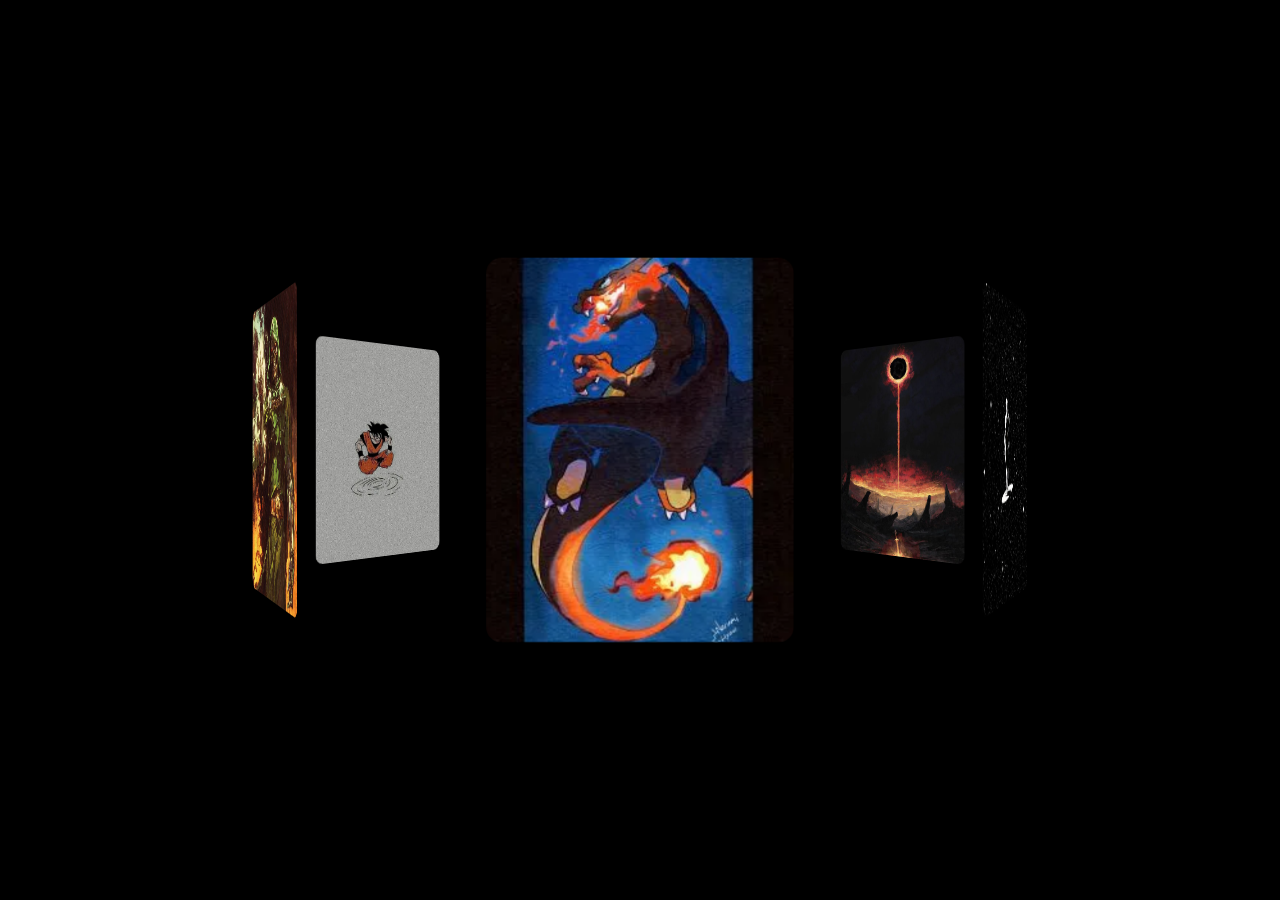
<file: 3D Slider/index.html>
<!DOCTYPE html>
<html lang="en">
<head>
    <meta charset="UTF-8">
    <meta name="viewport" content="width=device-width, initial-scale=1.0">
    <title>Document</title>
    <link rel="stylesheet" href="debug.css">
</head>
<body>
    <div class="banner">
        <div class="slider" style="--quantity: 6">
            <div class="item" style="--position:1"><img src="4140184.webp" alt=""></div>
            <div class="item" style="--position:2"><img src="download (4).jpeg" alt=""></div>
            <div class="item" style="--position:3"><img src="download (2).jpeg" alt=""></div>
            <div class="item" style="--position:4"><img src="take me.jpeg" alt=""></div>
            <div class="item" style="--position:5"><img src="download (3).jpeg" alt=""></div>
            <div class="item" style="--position:6"><img src="download (5).jpeg" alt=""></div>
        </div>
    </div>
</body>
</html>
</file>
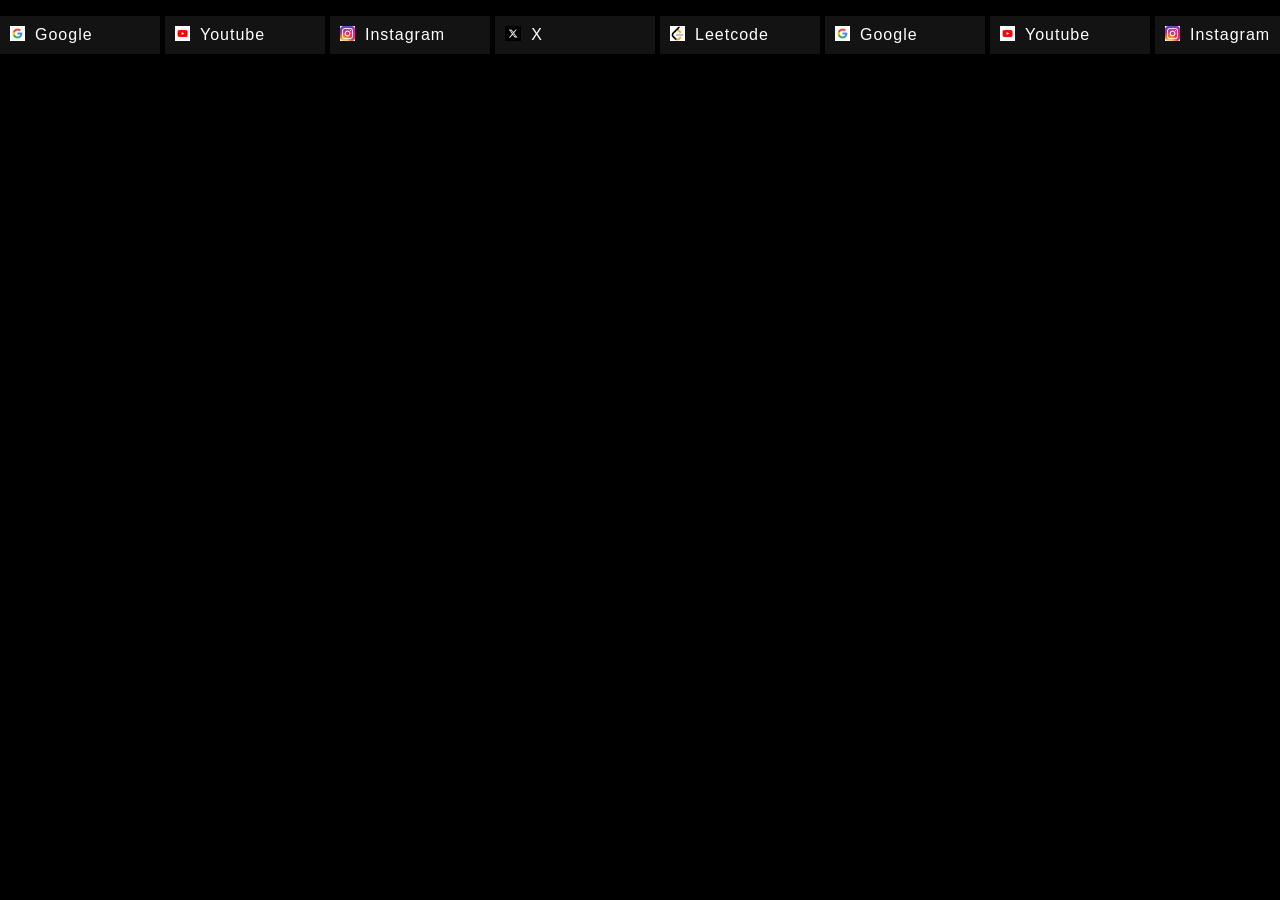
<file: Autoplay Slider/index.html>
<!DOCTYPE html>
<html lang="en">
<head>
    <meta charset="UTF-8">
    <meta name="viewport" content="width=device-width, initial-scale=1.0">
    <title>Document</title>
    <link rel="stylesheet" href="style.css">
</head>
<body>
    <div class="slider">
        <ul>
            <li>
                <img src="Keeping Up with Google_ The One Blog to Rule Them All!.jpeg" alt=""> Google
            </li>
            <li>
                <img src="YouTube.jpeg" alt=""> Youtube
            </li>
            <li>
                <img src="makeup_skincarer.jpeg" alt=""> Instagram
            </li>
            <li>
                <img src="download.jpeg" alt=""> X
            </li>
            <li>
                <img src="Leetcode Programmer Developer Sticker Laptop Tech Sticker.jpeg" alt=""> Leetcode
            </li>
            <li>
                <img src="Keeping Up with Google_ The One Blog to Rule Them All!.jpeg" alt=""> Google
            </li>
            <li>
                <img src="YouTube.jpeg" alt=""> Youtube
            </li>
            <li>
                <img src="makeup_skincarer.jpeg" alt=""> Instagram
            </li>
            <li>
                <img src="download.jpeg" alt=""> X
            </li>
            <li>
                <img src="Leetcode Programmer Developer Sticker Laptop Tech Sticker.jpeg" alt=""> Leetcode
            </li>
        </ul>
    </div>
    
</body>
</html>
</file>
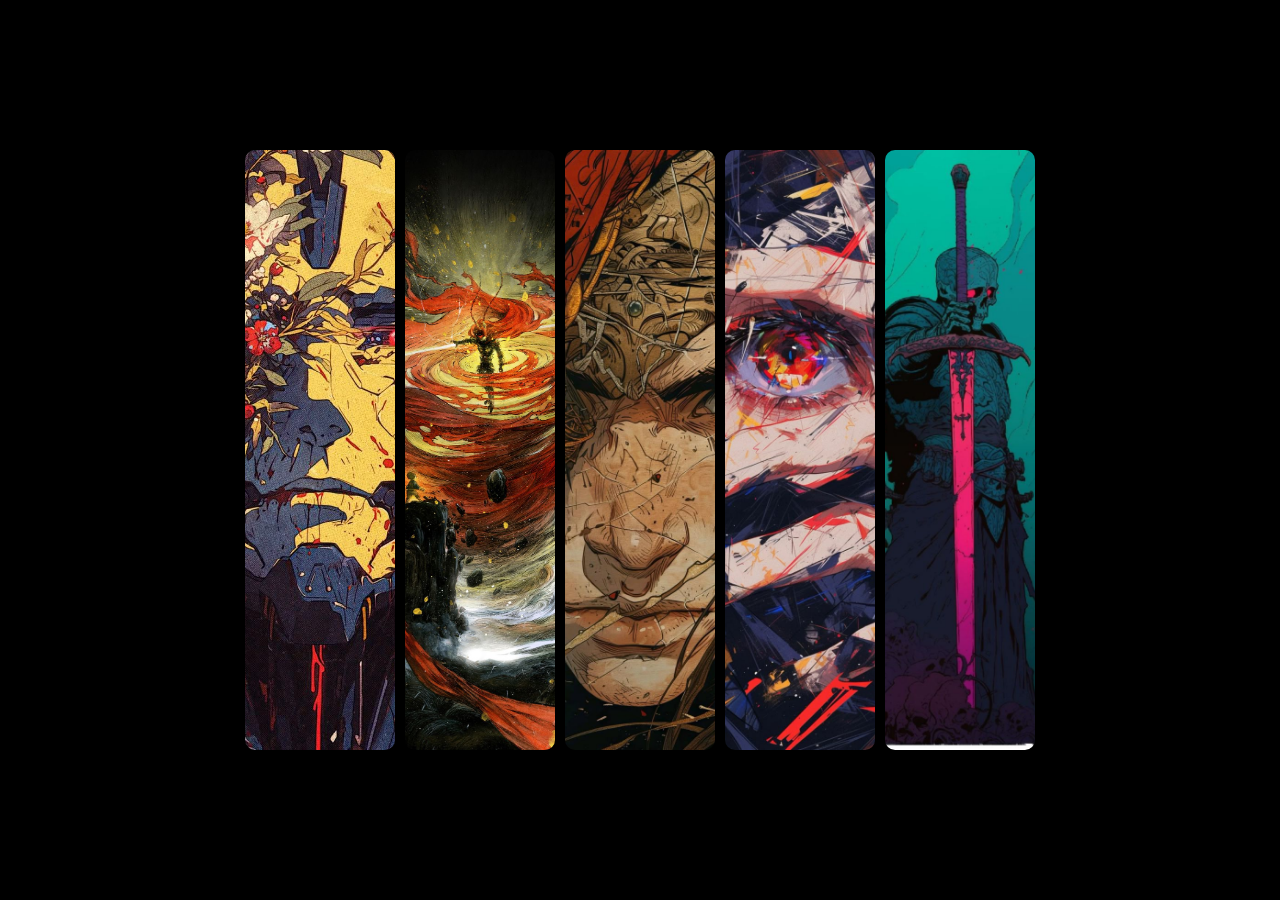
<file: Hover effect/index.html>
<!DOCTYPE html>
<html lang="en">
  <head>
    <meta charset="UTF-8" />
    <meta name="viewport" content="width=device-width, initial-scale=1.0" />
    <title>Document</title>
    <link rel="stylesheet" href="style.css" />
  </head>
  <body>
    <div class="banner">
      <div class="list">
        <div class="item"><img src="download (1).jpeg" alt="" /></div>
        <div class="item"><img src="download.jpeg" alt="" /></div>
        <div class="item"><img src="𒉭.jpeg" alt="" /></div>
        <div class="item"><img src="Fiery Vision.jpeg" alt="" /></div>
        <div class="item"><img src="download (3).jpeg" alt="" /></div>
      </div>
    </div>
  </body>
</html>
</file>
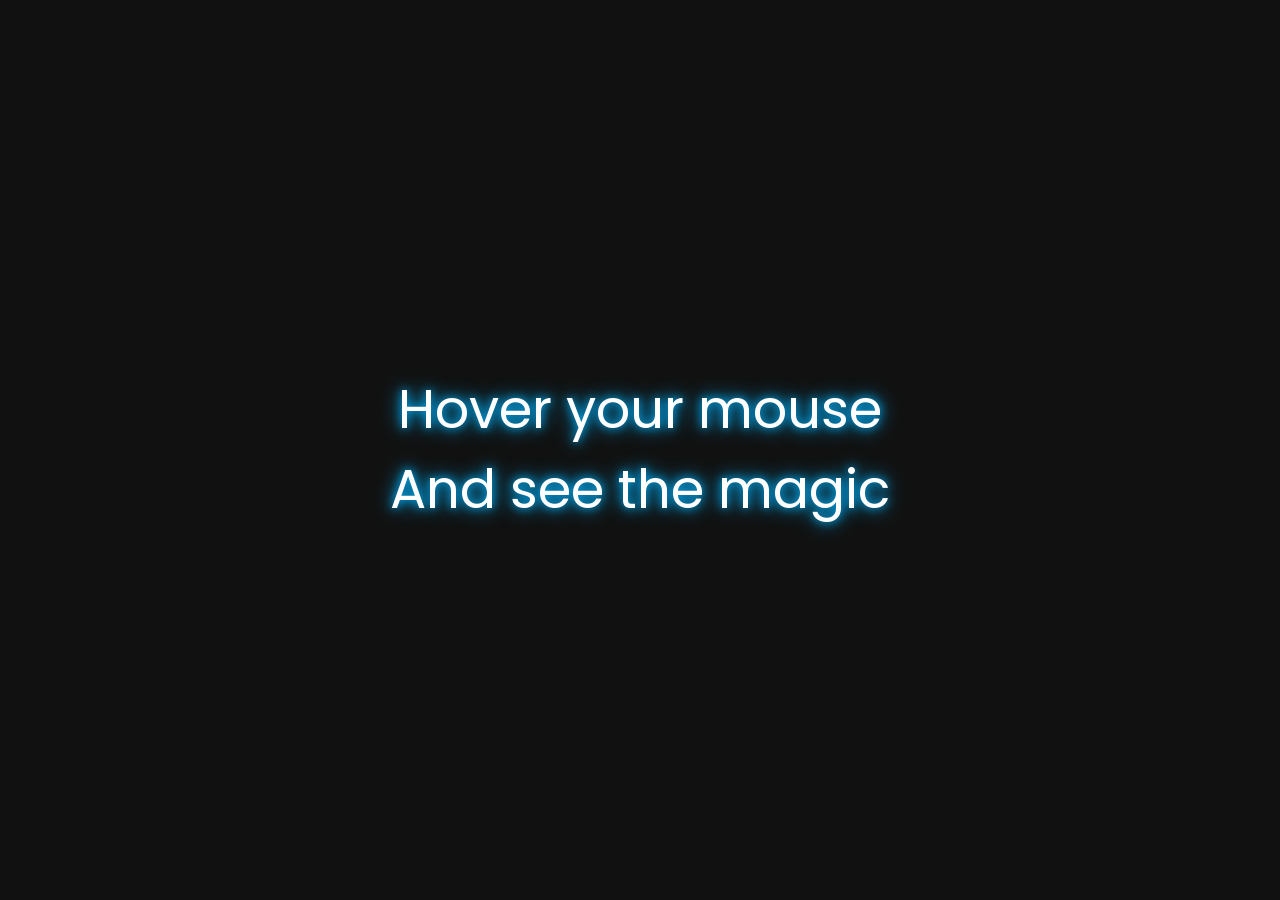
<file: Image Trail Effect/index.html>
<!DOCTYPE html>
<html lang="en">
<head>
    <meta charset="UTF-8">
    <meta name="viewport" content="width=device-width, initial-scale=1.0">
    <title>Document</title>
    <link rel="stylesheet" href="style.css">
</head>
<body>
    <div id="container">
        <div class="heading">
            <h1>Hover your mouse</h1>
            <h1>And see the magic</h1>
        </div>
    </div>
    


    <script src="https://cdnjs.cloudflare.com/ajax/libs/gsap/3.13.0/gsap.min.js" integrity="sha512-NcZdtrT77bJr4STcmsGAESr06BYGE8woZdSdEgqnpyqac7sugNO+Tr4bGwGF3MsnEkGKhU2KL2xh6Ec+BqsaHA==" crossorigin="anonymous" referrerpolicy="no-referrer"></script>
    <script src="script.js"></script>
</body>
</html>
</file>
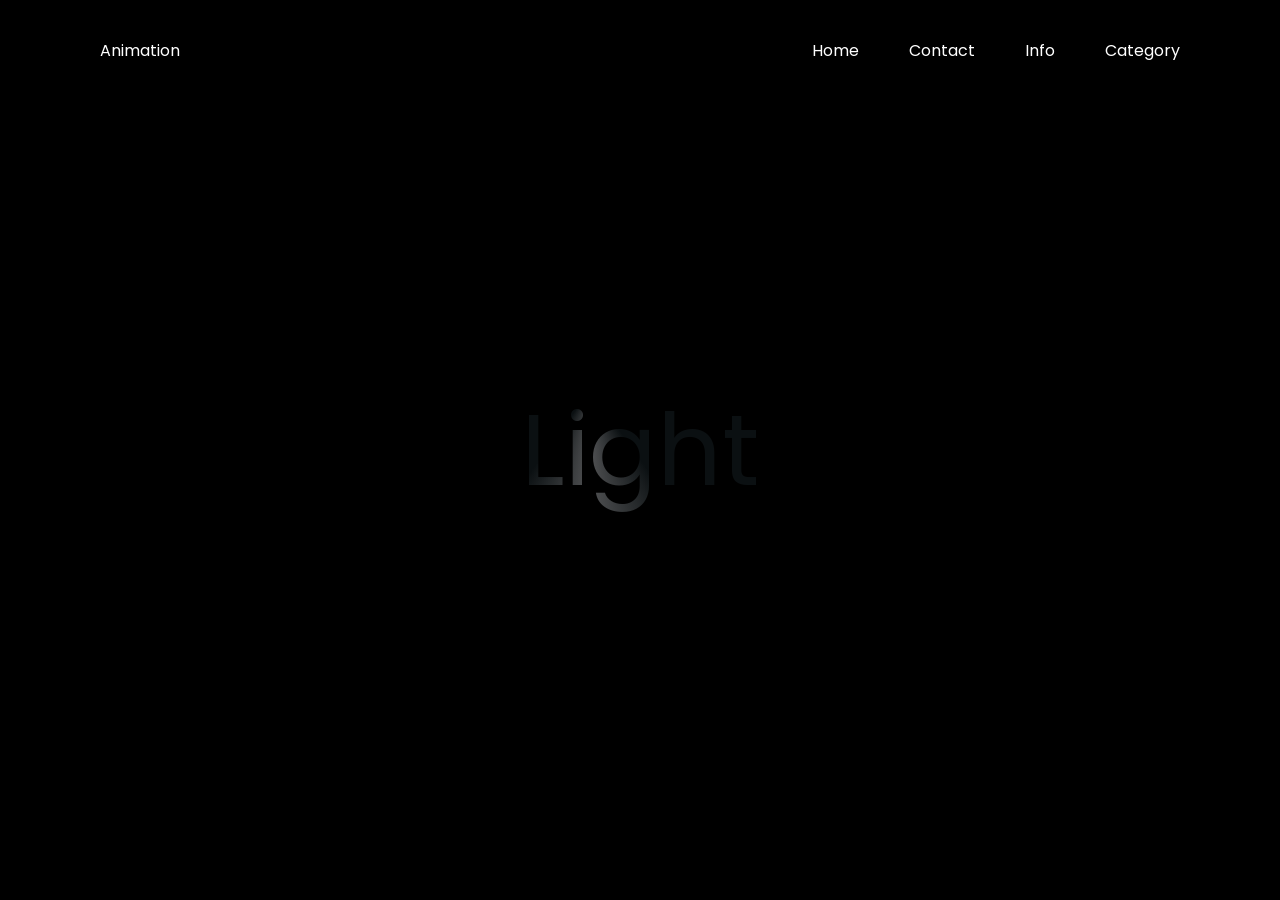
<file: Landing-Page/index.html>
<!DOCTYPE html>
<html lang="en">
<head>
    <meta charset="UTF-8">
    <meta name="viewport" content="width=device-width, initial-scale=1.0">
    <title>Document</title>
    <link rel="stylesheet" href="style.css">
</head>
<body>
    <header>
        <div>Animation</div>
        <ul>
            <li>Home</li>
            <li>Contact</li>
            <li>Info</li>
            <li>Category</li>
        </ul>
    </header>
    <div class="light">Light</div>
</body>
</html>
</file>
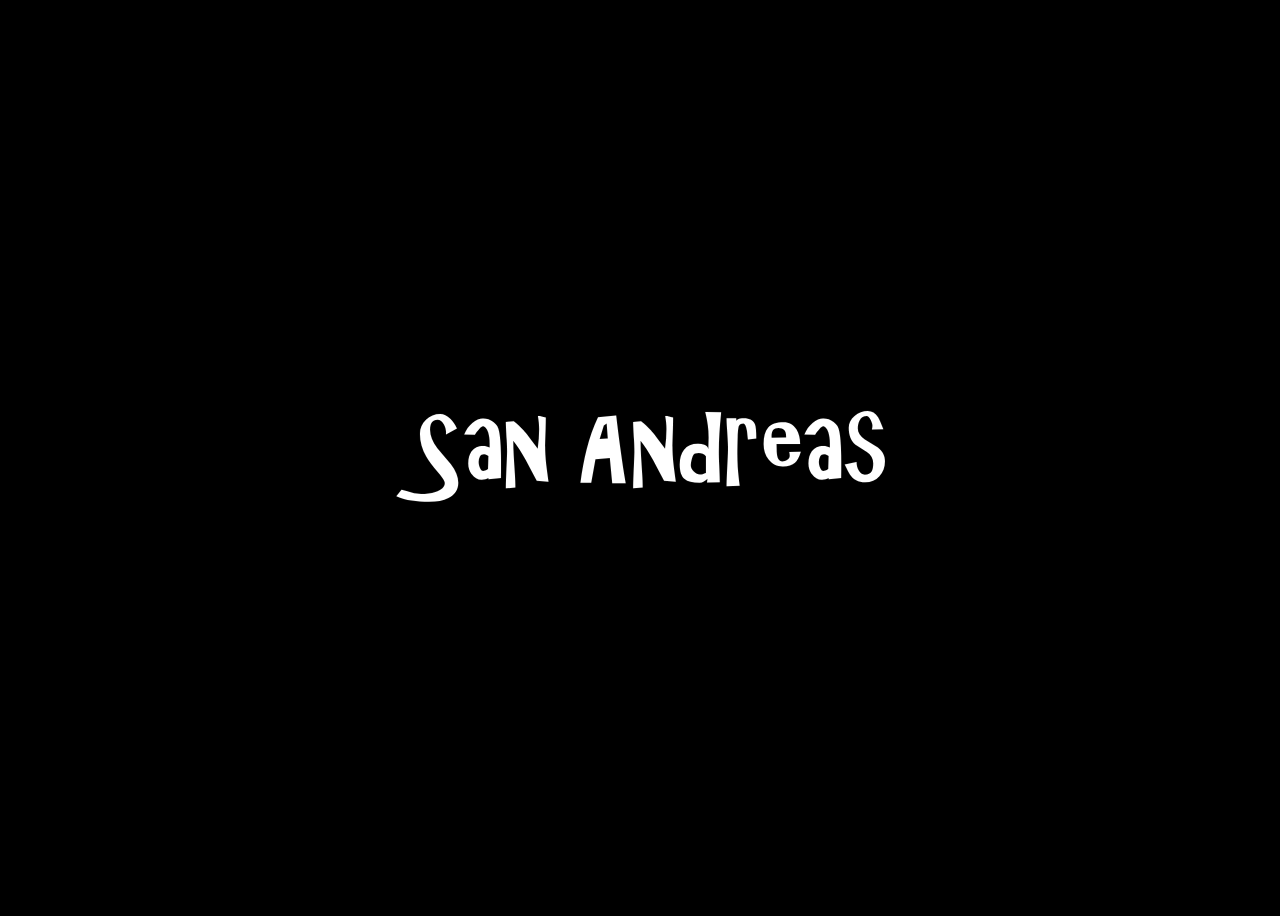
<file: Text Animation/index.html>
<!DOCTYPE html>
<html lang="en">
<head>
    <meta charset="UTF-8">
    <meta name="viewport" content="width=device-width, initial-scale=1.0">
    <title>Document</title>
    <link rel="stylesheet" href="style.css">
</head>
<body>
    <div class="banner">
        <div class="title">
            <svg width="489" height="92" viewBox="0 0 489 92" fill="none" xmlns="http://www.w3.org/2000/svg">
            <path d="M44.216 3.96C47.672 3.96 51.032 5.592 54.296 8.856C56.792 11.352 59 14.552 60.92 18.456L49.976 24.504L50.072 22.776C50.072 19.96 49.368 17.208 47.96 14.52C46.296 11.32 44.152 9.72 41.528 9.72C38.84 9.72 36.856 10.744 35.576 12.792C34.552 14.456 34.04 16.76 34.04 19.704C34.04 25.656 36.472 31.8 41.336 38.136C45.816 43.512 50.328 48.856 54.872 54.168C59.8 60.632 62.264 66.808 62.264 72.696C62.264 79.608 58.968 84.696 52.376 87.96C47.256 90.52 40.824 91.8 33.08 91.8C26.872 91.8 21.112 91.384 15.8 90.552C10.424 89.72 5.272 88.248 0.343998 86.136L5.528 79.704C8.728 80.6 12.056 81.528 15.512 82.488C18.968 83.448 22.136 83.928 25.016 83.928C30.264 83.928 35.064 83.256 39.416 81.912C45.688 79.992 48.824 77.016 48.824 72.984C48.824 71.192 46.68 67.8 42.392 62.808C36.632 56.088 32.632 50.776 30.392 46.872C26.104 39.384 23.96 31.64 23.96 23.64C23.96 18.328 25.976 13.72 30.008 9.816C34.04 5.912 38.776 3.96 44.216 3.96ZM87.7265 44.28C85.9985 44.28 84.7185 45.048 83.8865 46.584C83.0545 48.056 82.6385 49.816 82.6385 51.864C82.6385 54.104 83.0865 56.12 83.9825 57.912C84.7505 59.896 85.8065 60.888 87.1505 60.888C87.8545 60.888 88.5585 60.792 89.2625 60.6C89.9665 60.408 90.8945 59.896 92.0465 59.064C92.1105 56.696 92.1745 54.552 92.2385 52.632C92.3025 50.648 92.3665 48.472 92.4305 46.104C91.5985 45.464 90.8305 45.016 90.1265 44.76C89.4225 44.44 88.6225 44.28 87.7265 44.28ZM87.3425 36.024C88.4305 36.024 89.4865 36.152 90.5105 36.408C91.5985 36.664 92.6545 37.016 93.6785 37.464V33.144C93.6785 31.16 93.5505 29.272 93.2945 27.48C93.0385 25.688 92.6865 23.992 92.2385 22.392C91.5345 20.472 90.7345 19 89.8385 17.976C88.9425 16.888 87.9185 16.344 86.7665 16.344C86.1265 16.344 84.8785 17.272 83.0225 19.128C82.1905 20.024 81.3905 20.984 80.6225 22.008C79.9185 22.968 79.3425 23.864 78.8945 24.696L68.2385 24.6C70.0945 19.8 72.8145 15.928 76.3985 12.984C80.1105 10.04 83.6305 8.568 86.9585 8.568C90.7985 8.568 94.2545 9.72 97.3265 12.024C100.591 14.328 102.511 17.496 103.087 21.528V21.432C103.791 24.824 104.239 28.728 104.431 33.144C104.623 35.192 104.751 37.752 104.815 40.824C104.943 43.832 105.007 47.224 105.007 51V60.312L104.911 68.088L92.4305 69.24V68.088C90.3825 69.24 88.1425 69.816 85.7105 69.816C81.6785 69.816 78.3185 67.896 75.6305 64.056V64.152C73.3905 60.952 72.2705 57.368 72.2705 53.4C72.2705 50.84 72.5585 48.536 73.1345 46.488C73.7745 44.44 74.6065 42.68 75.6305 41.208C76.9745 39.544 78.6065 38.264 80.5265 37.368C82.5105 36.472 84.7825 36.024 87.3425 36.024ZM119.362 77.4L109.858 78.36C109.858 74.584 109.986 69.912 110.242 64.344C110.817 51.864 111.105 44.056 111.105 40.92C111.105 37.976 110.978 34.36 110.722 30.072C110.146 20.344 109.858 14.296 109.858 11.928L117.73 11.16C121.122 13.656 124.45 16.76 127.714 20.472C130.018 23.032 134.69 29.112 141.73 38.712C142.69 32.184 143.17 25.624 143.17 19.032C143.17 15 142.754 10.68 141.922 6.07199C143.33 6.07199 144.546 6.2 145.57 6.456C146.658 6.648 148.066 7.032 149.794 7.608C149.794 10.936 149.73 14.552 149.602 18.456C149.282 28.184 149.122 34.264 149.122 36.696C149.122 41.88 149.474 47.704 150.178 54.168C150.626 58.008 151.394 63.832 152.482 71.64L140.77 70.872C137.122 64.024 133.506 57.144 129.922 50.232C125.442 42.04 121.218 35.512 117.25 30.648C117.25 35.64 117.41 40.792 117.73 46.104C118.05 51.416 118.402 56.984 118.786 62.808C119.17 68.632 119.362 73.496 119.362 77.4ZM195.217 72.696L184.465 72.792C186.065 60.504 188.145 49.336 190.705 39.288C193.649 27.768 197.425 17.112 202.033 7.32L220.177 5.592C221.649 18.136 223.089 29.464 224.497 39.576C226.225 52.312 227.953 63.544 229.681 73.272H216.241L213.841 48.12L199.441 49.368L195.217 72.696ZM203.665 29.016L211.825 28.44L210.673 13.464L207.793 15.48L203.665 29.016ZM246.674 77.4L237.17 78.36C237.17 74.584 237.298 69.912 237.554 64.344C238.13 51.864 238.418 44.056 238.418 40.92C238.418 37.976 238.29 34.36 238.034 30.072C237.458 20.344 237.17 14.296 237.17 11.928L245.042 11.16C248.434 13.656 251.762 16.76 255.026 20.472C257.33 23.032 262.002 29.112 269.042 38.712C270.002 32.184 270.482 25.624 270.482 19.032C270.482 15 270.066 10.68 269.234 6.07199C270.642 6.07199 271.858 6.2 272.882 6.456C273.97 6.648 275.378 7.032 277.106 7.608C277.106 10.936 277.042 14.552 276.914 18.456C276.594 28.184 276.434 34.264 276.434 36.696C276.434 41.88 276.786 47.704 277.49 54.168C277.938 58.008 278.706 63.832 279.794 71.64L268.082 70.872C264.434 64.024 260.818 57.144 257.234 50.232C252.754 42.04 248.53 35.512 244.562 30.648C244.562 35.64 244.722 40.792 245.042 46.104C245.362 51.416 245.714 56.984 246.098 62.808C246.482 68.632 246.674 73.496 246.674 77.4ZM311.497 68.856C309.833 70.2 308.617 71.096 307.849 71.544C306.441 72.376 305.033 72.792 303.625 72.792C296.585 72.792 291.593 71.544 288.648 69.048C285.385 66.296 283.753 61.432 283.753 54.456C283.753 48.184 285.193 43.256 288.073 39.672C291.209 35.704 295.849 33.72 301.993 33.72C304.361 33.72 306.441 34.072 308.233 34.776C310.665 35.736 312.041 37.208 312.361 39.192L312.649 27.48C312.649 23.064 312.361 18.904 311.785 15C311.273 11.096 310.441 6.744 309.289 1.944L325.129 2.328C324.425 10.072 323.849 17.048 323.401 23.256C323.017 29.4 322.825 35.672 322.825 42.072C322.825 45.272 322.921 49.016 323.113 53.304C323.561 63.352 323.785 69.656 323.785 72.216L311.017 72.6L311.497 68.856ZM309.961 46.2C309.065 45.112 308.009 44.312 306.793 43.8C305.577 43.288 304.233 43.032 302.761 43.032C301.481 43.032 300.233 43.224 299.017 43.608C297.801 43.992 296.777 45.592 295.945 48.408C295.177 51.16 294.793 53.496 294.793 55.416C294.793 57.464 295.785 59.48 297.769 61.464C299.753 63.448 301.769 64.44 303.817 64.44C304.841 64.44 305.833 64.344 306.793 64.152C307.817 63.896 308.873 63.544 309.961 63.096V46.2ZM332.034 37.176C332.034 34.296 331.714 28.28 331.074 19.128C330.754 14.52 330.594 10.904 330.594 8.27999H340.194L340.482 12.6L340.29 11.736C340.29 10.648 340.898 9.81599 342.114 9.23999C343.33 8.59999 345.218 8.27999 347.778 8.27999C353.666 8.27999 357.41 10.36 359.01 14.52C359.842 16.632 360.258 21.272 360.258 28.44L351.906 29.496C351.458 24.696 351.138 21.784 350.946 20.76C350.05 15.896 348.866 13.464 347.394 13.464C345.346 13.464 343.874 14.264 342.978 15.864C342.338 16.952 341.89 20.824 341.634 27.48C341.442 34.072 341.346 39.768 341.346 44.568C341.346 48.408 341.474 52.6 341.73 57.144C342.05 61.624 342.69 67.832 343.65 75.768L330.594 76.248C330.594 72.408 330.914 64.28 331.554 51.864C331.874 45.656 332.034 40.76 332.034 37.176ZM367.65 34.008C367.65 26.584 369.186 21.112 372.258 17.592C375.33 14.008 380.45 12.216 387.618 12.216C393.122 12.216 397.378 14.584 400.386 19.32C402.882 23.288 404.13 28.184 404.13 34.008H380.514C380.578 36.568 380.642 39.128 380.706 41.688C381.026 48.152 382.882 51.384 386.274 51.384C388.13 51.384 389.826 50.872 391.362 49.848C392.962 48.824 393.762 47.448 393.762 45.72C393.762 44.632 393.602 43.384 393.282 41.976L404.802 41.688C403.202 47.064 401.25 50.776 398.946 52.824C396.258 55.256 392.226 56.472 386.85 56.472C380.962 56.472 376.226 54.168 372.642 49.56C369.314 45.336 367.65 40.152 367.65 34.008ZM375.618 27.864L390.114 27.48V26.232C390.114 23.48 389.506 21.4 388.29 19.992C387.074 18.584 385.122 17.88 382.434 17.88C379.938 17.88 378.146 18.616 377.058 20.088C376.034 21.56 375.522 23.608 375.522 26.232L375.618 27.864ZM427.945 44.28C426.217 44.28 424.937 45.048 424.105 46.584C423.273 48.056 422.857 49.816 422.857 51.864C422.857 54.104 423.305 56.12 424.201 57.912C424.969 59.896 426.025 60.888 427.369 60.888C428.073 60.888 428.777 60.792 429.481 60.6C430.185 60.408 431.113 59.896 432.265 59.064C432.329 56.696 432.393 54.552 432.457 52.632C432.521 50.648 432.585 48.472 432.649 46.104C431.817 45.464 431.049 45.016 430.345 44.76C429.641 44.44 428.841 44.28 427.945 44.28ZM427.561 36.024C428.649 36.024 429.705 36.152 430.729 36.408C431.817 36.664 432.873 37.016 433.897 37.464V33.144C433.897 31.16 433.769 29.272 433.513 27.48C433.257 25.688 432.905 23.992 432.457 22.392C431.753 20.472 430.953 19 430.057 17.976C429.161 16.888 428.137 16.344 426.985 16.344C426.345 16.344 425.097 17.272 423.241 19.128C422.409 20.024 421.609 20.984 420.841 22.008C420.137 22.968 419.561 23.864 419.113 24.696L408.457 24.6C410.313 19.8 413.033 15.928 416.617 12.984C420.329 10.04 423.849 8.568 427.177 8.568C431.017 8.568 434.473 9.72 437.545 12.024C440.809 14.328 442.729 17.496 443.305 21.528V21.432C444.009 24.824 444.457 28.728 444.649 33.144C444.841 35.192 444.969 37.752 445.033 40.824C445.161 43.832 445.225 47.224 445.225 51V60.312L445.129 68.088L432.649 69.24V68.088C430.601 69.24 428.361 69.816 425.929 69.816C421.897 69.816 418.537 67.896 415.849 64.056V64.152C413.609 60.952 412.489 57.368 412.489 53.4C412.489 50.84 412.777 48.536 413.353 46.488C413.993 44.44 414.825 42.68 415.849 41.208C417.193 39.544 418.825 38.264 420.745 37.368C422.729 36.472 425.001 36.024 427.561 36.024ZM471.676 0.887999C475.9 0.887999 479.356 2.968 482.044 7.128C483.132 8.792 484.892 12.792 487.324 19.128L475.9 19.512C476.284 18.232 476.476 16.984 476.476 15.768C476.476 14.104 475.9 12.152 474.748 9.912C473.404 7.352 472.06 6.07199 470.716 6.07199C467.58 6.07199 465.244 7.448 463.708 10.2C462.428 12.44 461.788 15.224 461.788 18.552C461.788 22.648 464.124 26.264 468.796 29.4C473.148 32.088 477.5 34.776 481.852 37.464C486.588 41.176 488.956 45.752 488.956 51.192C488.956 57.144 487.1 62.168 483.388 66.264C479.74 70.296 474.972 72.312 469.084 72.312C462.428 72.312 457.372 69.72 453.916 64.536C453.02 63.192 451.292 59.864 448.732 54.552L460.54 52.056C460.54 54.936 461.18 57.624 462.46 60.12C464.06 63.192 466.172 64.728 468.796 64.728C472.188 64.728 474.524 63.576 475.804 61.272C476.764 59.544 477.244 56.856 477.244 53.208C477.244 48.408 475.132 44.632 470.908 41.88C467.004 39.448 463.1 37.016 459.196 34.584C454.908 30.744 452.764 25.144 452.764 17.784C452.764 13.176 454.716 9.208 458.62 5.88C462.588 2.552 466.94 0.887999 471.676 0.887999Z" fill="white"/>
            </svg>

        </div>
    </div>
</body>
</html>
</file>
<file: 3D Slider/debug.css>
* {
  box-sizing: border-box;
  margin: 0;
  padding: 0;
}

body {
  background: #000000;
  display: flex;
  justify-content: center;
  align-items: center;
  height: 100vh;
}

.banner {
  width: 100%;
  height: 100vh;
  display: flex;
  justify-content: center;
  align-items: center;
  perspective: 1000px; /* 👈 perspective on parent */
}

.banner .slider {
  position: relative;
  width: 200px;
  height: 250px;
  transform-style: preserve-3d; /* 👈 keep children in 3D */
  animation: autoRun 20s linear infinite;
}

@keyframes autoRun {
  from {
    transform: rotateX(-16deg) rotateY(0deg);
  }
  to {
    transform: rotateX(-16deg) rotateY(360deg);
  }
}

.banner .slider .item {
  position: absolute;
  width: 100%;
  height: 100%;
  transform: rotateY(calc((var(--position) - 1) * (360deg / var(--quantity))))
             translateZ(350px); /* 👈 distance from center */
}

.banner .slider .item img {
  width: 100%;
  height: 100%;
  object-fit: cover;
  border-radius: 10px;
}
</file>
<file: Autoplay Slider/style.css>
body{
    background-color: black;
    color: white;
    margin: 0;
}
.slider ul{
    padding: 0;
    list-style: none;
    display: flex;
    width: max-content;
    animation: runSlider 5s linear infinite;
}
.slider img{
    height: 15px;
    margin-right: 10px;
}
.slider li{
    width: 150px;
    background-color: rgb(19, 19, 19);
    display: flex;
    letter-spacing: 1px;
    font-family: sans-serif;
    justify-content: start;
    padding: 10px 0px 10px 10px;
    margin-right: 5px;
}
.slider{
    overflow: hidden;

}
@keyframes runSlider{
    from{
        transform: translateX(0);
    }
    to{
        transform: translateX(calc(165px * 5));
    }
}
</file>
<file: Hover effect/style.css>
body {
  align-items: center;
  justify-content: center;
  height: 100vh;
  margin: 0;
  display: flex;
  background: rgb(0, 0, 0);
}
.list {
  display: flex;
  gap: 10px;
}

.item {
  overflow: hidden;
  width: 150px;
  height: 600px;
  flex-shrink: 0;
  border-radius: 10px;
}
.item img {
  width: 100%;
  height: 100%;
  object-fit: cover;
}

/*indirect method*/
.list:hover .item {
  filter: grayscale(1) blur(10px);
}
.list:hover .item:hover {
  filter: none;
}

/*direct method*/
.list:hover .item:not(:hover) {
  filter: grayscale(1) blur(10px);
}
</file>
<file: Image Trail Effect/style.css>
@import url('https://fonts.googleapis.com/css2?family=Gochi+Hand&family=Poppins:ital,wght@0,100;0,200;0,300;0,400;0,500;0,600;0,700;0,800;0,900;1,100;1,200;1,300;1,400;1,500;1,600;1,700;1,800;1,900&display=swap');
*{
    margin: 0;
    padding: 0;
    box-sizing: border-box;
}
html, body{
    height: 100%;
    width: 100%;
}
#container{
    position: relative;
    width: 100%;
    height: 100vh;
    overflow: hidden;
    background: #111;
}
.heading{
    display: flex;
    flex-direction: column;
    align-items: center;
    justify-content: center;
    height: 100vh;
    width: 100%;
}
.heading h1{
    font-family: "Poppins",sans-serif;
    color: #fff;
    font-size: clamp(1.7rem, 4.2vw, 6rem);
    font-weight: 400;
    text-shadow: 0 0 10px #00b3ff, 0 0 20px #00b3ff;
    text-align: center;
}
.image-trail{
    position: absolute;
    inset: 0;
    width: 240px;
    height: 180px;
    border-radius: 20px;
    object-fit: cover;
    pointer-events: none;
    opacity: 0;
}

@media(max-width: 900px){
    .image-trail{
        width: 160px;
        height: 120px;
    }
}
</file>
<file: Landing-Page/style.css>
@import url('https://fonts.googleapis.com/css2?family=Poppins:ital,wght@0,100;0,200;0,300;0,400;0,500;0,600;0,700;0,800;0,900;1,100;1,200;1,300;1,400;1,500;1,600;1,700;1,800;1,900&display=swap');
body{
    font-family: 'Poppins', sans-serif;
    height: 100vh;
    display: flex;
    justify-content: center;
    align-items: center;
    margin: 0;
    background-color: black;
    color: white;
}
header{
    position: fixed;
    top: 0;
    left: 0;
    width: 100%;
    display: flex;
    justify-content: space-between;
    align-items: center;
    padding: 0 100px;
    box-sizing: border-box;
    height: 100px;
}
header ul{
    display: flex;
    list-style: none;
    gap: 50px;
}
@property --rotate{
    syntax: "<angle>";
    initial-value: 0deg;
    inherits: false;
}
.light{
    background-image:
        conic-gradient(
            from var(--rotate) at 29% 10%,
            #0B1012 40%,
            #F4F7FC55,
            #0B1012 60%
        );
        font-size: 100px;
        background-clip: text;
        -webkit-background-clip: text;
        color: transparent;
        animation: rotateLight 
                    3s ease-in-out infinite
                    alternate;
}
@keyframes rotateLight{
    from{
        --rotate: 0.15turn
    }
    to{
        --rotate: -0.15turn;
    }
}
</file>
<file: Text Animation/style.css>
body{
    background-color: rgb(0, 0, 0);
    height: 100vh;
    display: flex;
    align-items: center;
    justify-content: center;
    
}
svg path{
    fill: transparent;
    stroke: rgb(255, 255, 255);
    stroke-width: 0.1 ;
    stroke-dasharray: 360;
    stroke-dashoffset: 360;
    animation: textAnimation 4s ease-in-out 1 forwards ; 
}
@keyframes textAnimation{
    0%{
        stroke-dashoffset: 360;
    }
    80%{
        fill: transparent;
    }
    100%{
        stroke-dashoffset: 0;
        fill: white;
    }
}
</file>
